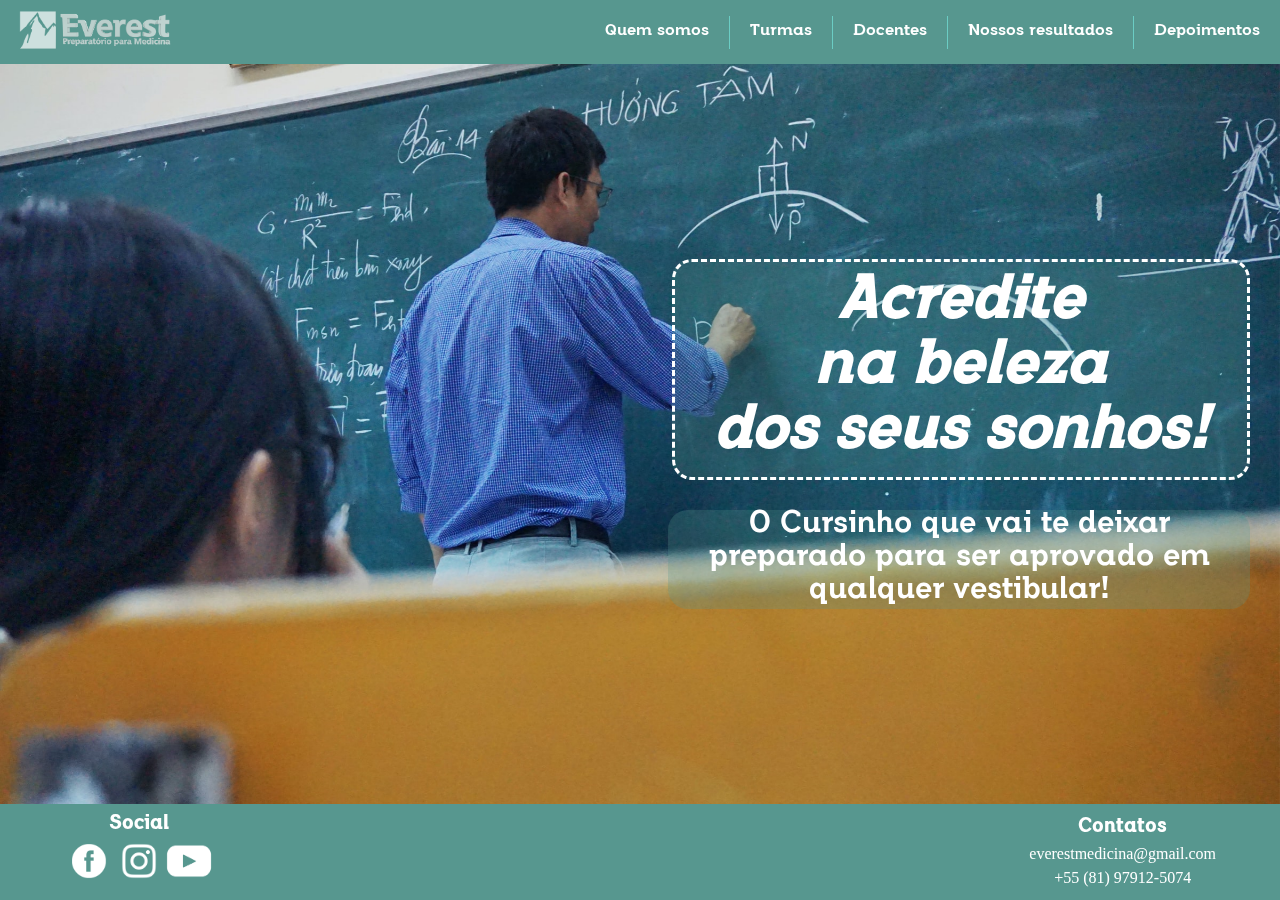
<file: index.html>
<!DOCTYPE html>
<html lang="pt-br">

<head>
    <meta charset="UTF-8">
    <title>Everest - Preparatório para Medicina</title>
    <meta name="viewport" content="width=device-width, initial-scale=1.0">
    <link rel="stylesheet" href="css/geral.css">
    <link rel="stylesheet" href="css/style.css">
    <script src="js/script.js"></script>
</head>

<body>
    <header>
        <div class="cabecalho">

            <div id="logo">
                <a href="index.html">
                    <img src="css/imagens/logo/everest-branco.png">
                </a>
            </div>

            <div id="menu">
                <a href="quem-somos.html">Quem somos</a>
                <a href="turmas.html">Turmas</a>
                <a href="docentes.html">Docentes</a>
                <a href="nossos-resultados.html">Nossos resultados</a>
                <a href="depoimentos.html">Depoimentos</a>
            </div>

            <div id="toggle">
                <nav id="nav-btn" onclick="slidetoggle()">
                    <div></div>
                    <div></div>
                    <div></div>
                </nav>
            </div>

        </div>
    </header>
    <section id="nav-slide">
        <a href="quem-somos.html">Quem somos</a>
        <a href="turmas.html">Turmas</a>
        <a href="docentes.html">Docentes</a>
        <a href="nossos-resultados.html">Nossos resultados</a>
        <a href="depoimentos.html">Depoimentos</a>
    </section>

    <div id="fundo">
        <img src="css/imagens/fundo/imagem6.jpg">
    </div>

    <div id="fundo-mobile">
        <img src="css/imagens/fundo/imagem6-mobile.png">
    </div>

    <div class="corpo">
        <div class="slogan">
            <h1>
                <i>
                    Acredite <br>
                    na beleza<br>
                    dos seus sonhos!
                </i>
            </h1>
        </div>
        <p class="desc">

            O Cursinho que vai te deixar preparado
            para ser aprovado em qualquer vestibular!
        </p>
    </div>


    <footer class="rodape">
        <div class="social">
            <h1 class="hd">Social</h1>
            <div class="social-filho">
                <a href="https://www.facebook.com/preparatorio.everest">
                    <img src="css/imagens/logo/facebook.png" width="50px" alt="Facebook">
                </a>
                <a href="https://www.instagram.com/preparatorioeverest/">
                    <img src="css/imagens/logo/insta.png" width="50px" alt="Instagram">
                </a>
                <a href="https://www.youtube.com/channel/UCs5-N8j-jYvd4I1bLzRe7fg/featured">
                    <img src="css/imagens/logo/youtube.png" width="50px" alt="Youtube">
                </a>
            </div>
        </div>


        <div class="contatos">
            <h1 class="hd">Contatos</h1>
            <a href="mailto:everestmedicina@gmail.com">everestmedicina@gmail.com</a>
            <a href="tel:+55 (81) 97912-5074">+55 (81) 97912-5074</a>
        </div>
    </footer>
</body>

</html>
</file>
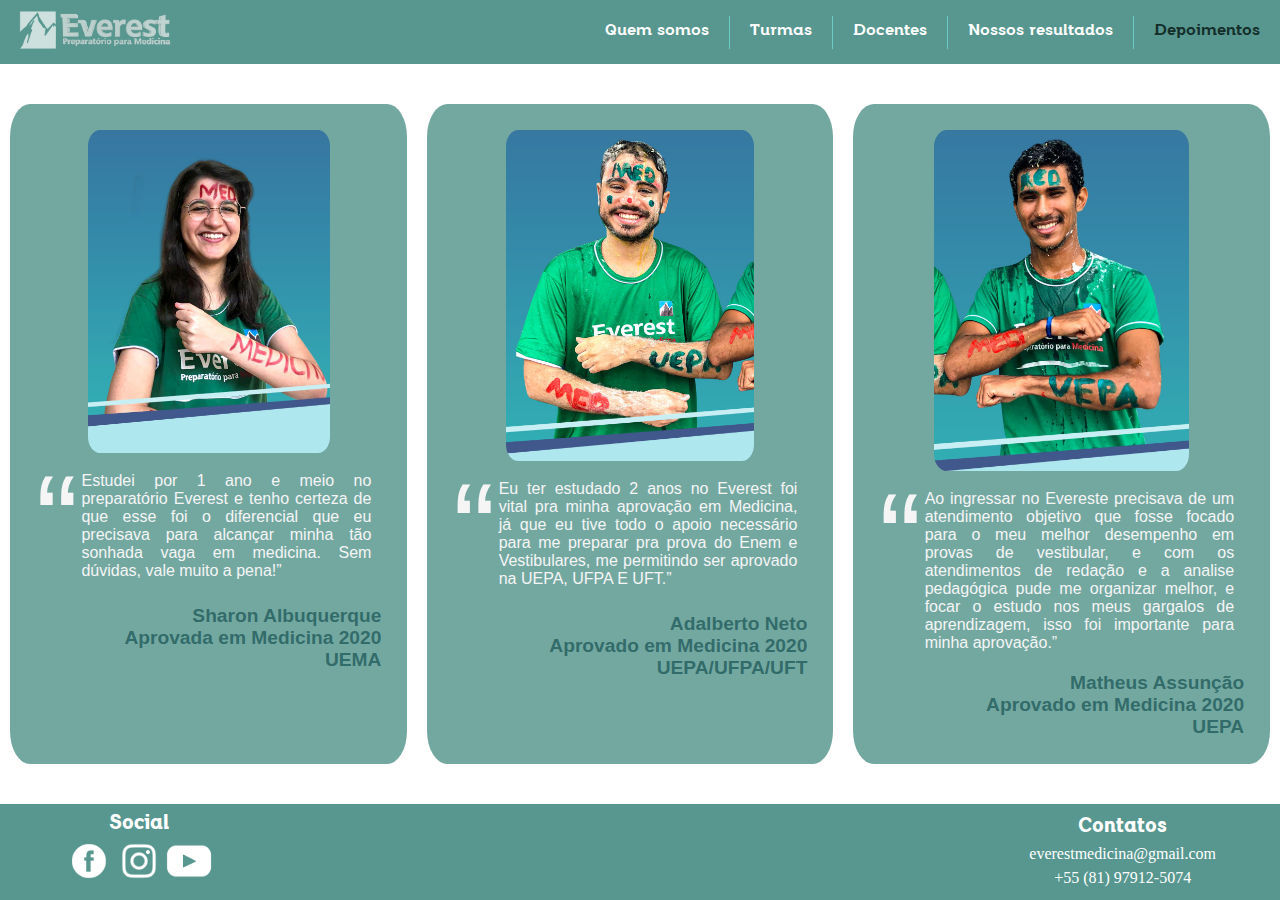
<file: depoimentos.html>
<!DOCTYPE html>
<html lang="pt-br">

<head>
    <meta charset="UTF-8">
    <title>Everest - Depoimentos</title>
    <meta name="viewport" content="width=device-width, initial-scale=1.0">
    <link rel="stylesheet" href="css/geral.css">
    <link rel="stylesheet" href="css/depoimentos.css">
    <script src="js/script.js"></script>
</head>

<body>
    <header>
        <div class="cabecalho">

            <div id="logo">
                <a href="index.html">
                    <img src="css/imagens/logo/everest-branco.png">
                </a>
            </div>

            <div id="menu">
                <a href="quem-somos.html">Quem somos</a>
                <a href="turmas.html">Turmas</a>
                <a href="docentes.html">Docentes</a>
                <a href="nossos-resultados.html">Nossos resultados</a>
                <a href="depoimentos.html">Depoimentos</a>
            </div>

            <div id="toggle">
                <nav id="nav-btn" onclick="slidetoggle()">
                    <div></div>
                    <div></div>
                    <div></div>
                </nav>
            </div>

        </div>
    </header>
    <section id="nav-slide">
        <a href="quem-somos.html">Quem somos</a>
        <a href="turmas.html">Turmas</a>
        <a href="docentes.html">Docentes</a>
        <a href="nossos-resultados.html">Nossos resultados</a>
        <a href="depoimentos.html">Depoimentos</a>
    </section>

    <div class="corpo">
        <div class="dep">
            <img src="css/imagens/depoimentos/sharon.jpeg" alt="Sharon Albuquerque" class="img-d">
            <img src="css/imagens/depoimentos/sharon-mobile.png" alt="Sharon Albuquerque" class="img-m">

            <div class="before">
                <p class="aspa"></p>
                <p class="fala">
                    Estudei por 1 ano e meio no preparatório Everest e tenho certeza de que esse foi o diferencial
                    que eu precisava para alcançar minha tão sonhada vaga em medicina. Sem dúvidas, vale muito a pena!”
                </p>
            </div>
            
            <p class="autor">
                Sharon Albuquerque <br> Aprovada em Medicina 2020 <br> UEMA
            </p>
        </div>

        <div class="dep">
            <img src="css/imagens/depoimentos/adalberto.jpeg" alt="Adalberto Neto" class="img-d">
            <img src="css/imagens/depoimentos/adalberto-mobile.png" alt="Adalberto Neto" class="img-m">

            <div class="before">
                <p class="aspa"></p>
                <p class="fala">
                    Eu ter estudado 2 anos no Everest foi vital pra minha aprovação em Medicina, já que eu tive todo o
                    apoio necessário para me preparar pra prova do Enem e Vestibulares, me permitindo ser aprovado
                    na UEPA, UFPA E UFT.”
                </p>
            </div>
            <p class="autor">
                Adalberto Neto <br> Aprovado em Medicina 2020 <br> UEPA/UFPA/UFT
            </p>
        </div>

        <div class="dep">
            <img src="css/imagens/depoimentos/matheus.jpeg" alt="Matheus Assunção" class="img-d">
            <img src="css/imagens/depoimentos/matheus-mobile.png" alt="Matheus Assunção" class="img-m">

            <div class="before">
                <p class="aspa"></p>
                <p class="fala">
                    Ao ingressar no Evereste precisava de um atendimento objetivo que fosse focado para o meu melhor
                    desempenho em provas de vestibular, e com os atendimentos de redação e a analise pedagógica pude
                    me organizar melhor, e focar o estudo nos meus gargalos de aprendizagem, isso foi importante para
                    minha aprovação.”
                </p>
            </div>
            <p class="autor">
                Matheus Assunção <br> Aprovado em Medicina 2020 <br> UEPA
            </p>
        </div>
    </div>

    <footer class="rodape">
        <div class="social">
            <h1 class="hd">Social</h1>
            <div class="social-filho">
                <a href="https://www.facebook.com/preparatorio.everest">
                    <img src="css/imagens/logo/facebook.png" width="50px" alt="Facebook">
                </a>
                <a href="https://www.instagram.com/preparatorioeverest/">
                    <img src="css/imagens/logo/insta.png" width="50px" alt="Instagram">
                </a>
                <a href="https://www.youtube.com/channel/UCs5-N8j-jYvd4I1bLzRe7fg/featured">
                    <img src="css/imagens/logo/youtube.png" width="50px" alt="Youtube">
                </a>
            </div>
        </div>

        <div class="contatos">
            <h1 class="hd">Contatos</h1>
            <a href="mailto:everestmedicina@gmail.com">everestmedicina@gmail.com</a>
            <a href="tel:+55 (81) 97912-5074">+55 (81) 97912-5074</a>
        </div>
    </footer>
</body>

</html>
</file>
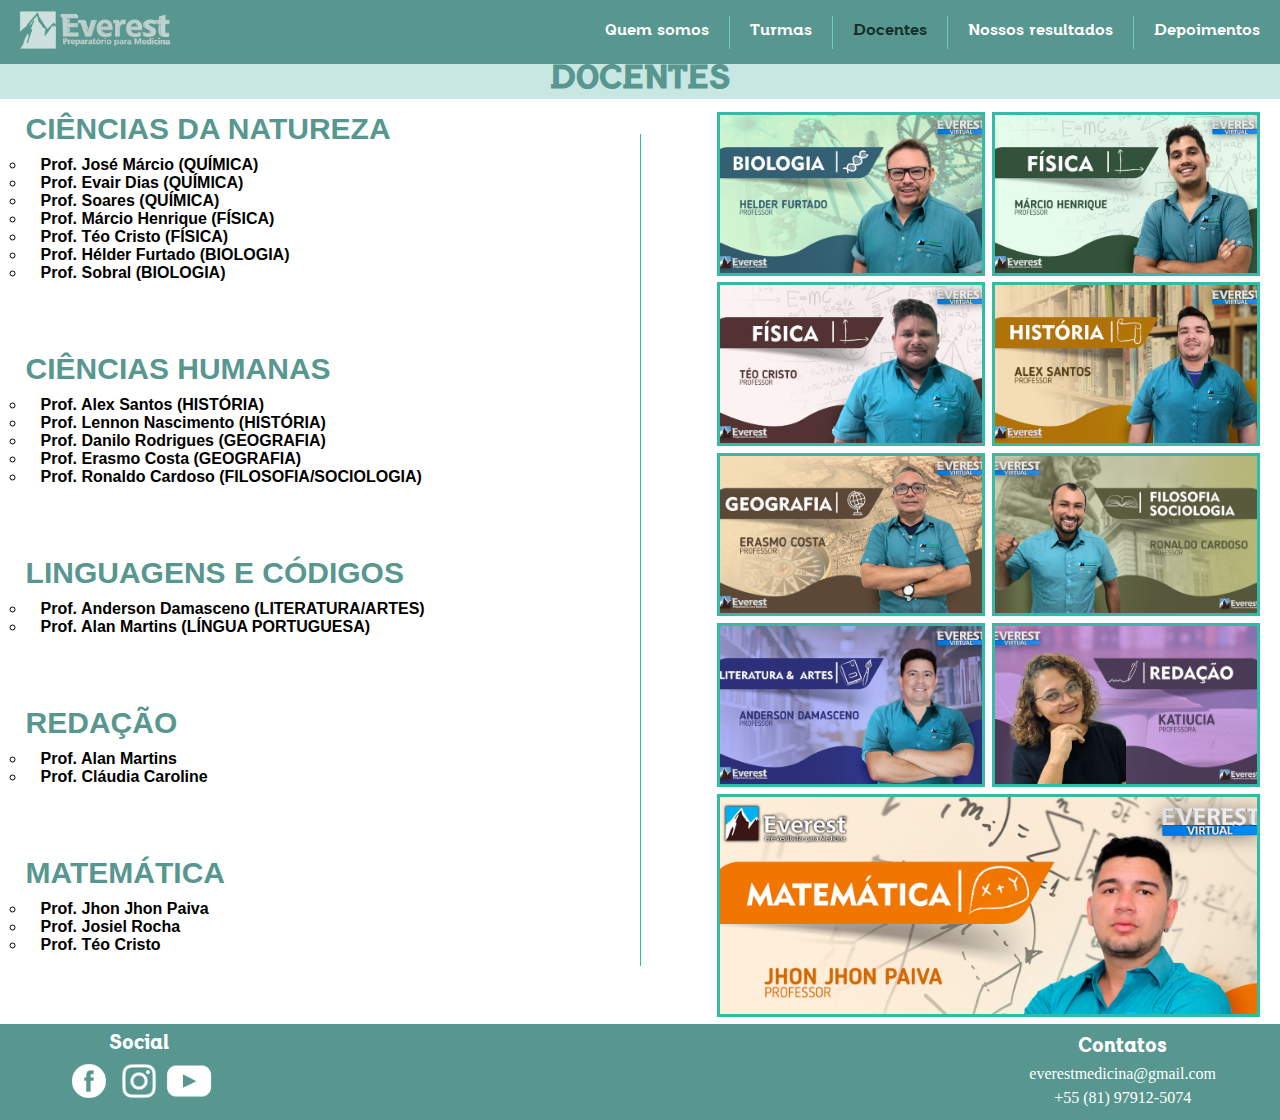
<file: docentes.html>
<!DOCTYPE html>
<html lang="pt-br">

<head>
    <meta charset="UTF-8">
    <title>Everest - Docentes</title>
    <meta name="viewport" content="width=device-width, initial-scale=1.0">
    <link rel="stylesheet" href="css/geral.css">
    <link rel="stylesheet" href="css/docentes.css">
    <script src="js/script.js"></script>
</head>

<body>
    <header>
        <div class="cabecalho">

            <div id="logo">
                <a href="index.html">
                    <img src="css/imagens/logo/everest-branco.png">
                </a>
            </div>

            <div id="menu">
                <a href="quem-somos.html">Quem somos</a>
                <a href="turmas.html">Turmas</a>
                <a href="docentes.html">Docentes</a>
                <a href="nossos-resultados.html">Nossos resultados</a>
                <a href="depoimentos.html">Depoimentos</a>
            </div>

            <div id="toggle">
                <nav id="nav-btn" onclick="slidetoggle()">
                    <div></div>
                    <div></div>
                    <div></div>
                </nav>
            </div>

        </div>
    </header>
    <section id="nav-slide">
        <a href="quem-somos.html">Quem somos</a>
        <a href="turmas.html">Turmas</a>
        <a href="docentes.html">Docentes</a>
        <a href="nossos-resultados.html">Nossos resultados</a>
        <a href="depoimentos.html">Depoimentos</a>
    </section>



    <div class="corpo">
        <h1 class="titulo">DOCENTES</h1>

        <div class="disc">

            <div id="cn" class="disc-filho">
                <h2><b>CIÊNCIAS DA NATUREZA</b></h2>
                <ul>
                    <li> Prof. José Márcio (QUÍMICA)<br></li>
                    <li> Prof. Evair Dias (QUÍMICA)<br></li>
                    <li> Prof. Soares (QUÍMICA)<br></li>
                    <li> Prof. Márcio Henrique (FÍSICA)<br></li>
                    <li> Prof. Téo Cristo (FÍSICA)<br></li>
                    <li> Prof. Hélder Furtado (BIOLOGIA)<br></li>
                    <li> Prof. Sobral (BIOLOGIA)<br></li>
                </ul>
            </div>

            <div id="ch" class="disc-filho">
                <h2><b>CIÊNCIAS HUMANAS</b></h2>
                <ul>
                    <li>Prof. Alex Santos (HISTÓRIA)<br></li>
                    <li>Prof. Lennon Nascimento (HISTÓRIA)<br></li>
                    <li>Prof. Danilo Rodrigues (GEOGRAFIA)<br></li>
                    <li>Prof. Erasmo Costa (GEOGRAFIA)<br></li>
                    <li>Prof. Ronaldo Cardoso (FILOSOFIA/SOCIOLOGIA)<br></li>
                </ul>
            </div>

            <div id="lc" class="disc-filho">
                <h2><b>LINGUAGENS E CÓDIGOS</b></h2>
                <ul>
                    <li>Prof. Anderson Damasceno (LITERATURA/ARTES)<br></li>
                    <li>Prof. Alan Martins (LÍNGUA PORTUGUESA)<br></li>
                </ul>
            </div>

            <div id="rc" class="disc-filho">
                <h2><b>REDAÇÃO</b></h2>
                <ul>
                    <li>Prof. Alan Martins<br></li>
                    <li>Prof. Cláudia Caroline<br></li>
                </ul>
            </div>

            <div id="ma" class="disc-filho">
                <h2><b>MATEMÁTICA</b></h2>
                <ul>
                    <li>Prof. Jhon Jhon Paiva<br></li>
                    <li>Prof. Josiel Rocha<br></li>
                    <li>Prof. Téo Cristo<br></li>
                </ul>
            </div>

        </div>

        <div class="linha"></div>

        <div class="prof">

            <div class="img-prof" id="i1"> <img src="css/imagens/professores/Helder-Biologia.jpg"></div>
            <div class="img-prof" id="i2"> <img src="css/imagens/professores/Marcio-Fisica.jpg"></div>
            <div class="img-prof" id="i3"> <img src="css/imagens/professores/Teo-Fisica.jpg"></div>
            <div class="img-prof" id="i4"> <img src="css/imagens/professores/Alex-História.jpg"></div>
            <div class="img-prof" id="i5"> <img src="css/imagens/professores/Erasmo-Geografia.jpeg"></div>
            <div class="img-prof" id="i6"> <img src="css/imagens/professores/Ronaldo-Filosofia.jpeg"></div>
            <div class="img-prof" id="i7"> <img src="css/imagens/professores/Anderson-Literatura.jpg"></div>
            <div class="img-prof" id="i8"> <img src="css/imagens/professores/Katiusia-Redação.jpeg"></div>
            <div class="img-prof" id="i9"> <img src="css/imagens/professores/Jonathan-Matematica-cutted.png"></div>

        </div>
    </div>

    <div class="corpo-mobile">
        <h1 class="titulo">DOCENTES</h1>

        <div id="cn-m" class="disc-filho">
            <h2><b>CIÊNCIAS DA NATUREZA</b></h2>
            <ul>
                <li> Prof. José Márcio (QUÍMICA)<br></li>
                <li> Prof. Evair Dias (QUÍMICA)<br></li>
                <li> Prof. Soares (QUÍMICA)<br></li>
                <li> Prof. Márcio Henrique (FÍSICA)<br></li>
                <li> Prof. Téo Cristo (FÍSICA)<br></li>
                <li> Prof. Hélder Furtado (BIOLOGIA)<br></li>
                <li> Prof. Sobral (BIOLOGIA)<br></li>
            </ul>
        </div>

        <div id="ch-m" class="disc-filho">
            <h2><b>CIÊNCIAS HUMANAS</b></h2>
            <ul>
                <li>Prof. Alex Santos (HISTÓRIA)<br></li>
                <li>Prof. Lennon Nascimento (HISTÓRIA)<br></li>
                <li>Prof. Danilo Rodrigues (GEOGRAFIA)<br></li>
                <li>Prof. Erasmo Costa (GEOGRAFIA)<br></li>
                <li>Prof. Ronaldo Cardoso (FILOSOFIA/SOCIOLOGIA)<br></li>
            </ul>
        </div>

        <div id="lc-m" class="disc-filho">
            <h2><b>LINGUAGENS E CÓDIGOS</b></h2>
            <ul>
                <li>Prof. Anderson Damasceno (LITERATURA/ARTES)<br></li>
                <li>Prof. Alan Martins (LÍNGUA PORTUGUESA)<br></li>
            </ul>
        </div>

        <div id="rc-m" class="disc-filho">
            <h2><b>REDAÇÃO</b></h2>
            <ul>
                <li>Prof. Alan Martins<br></li>
                <li>Prof. Cláudia Caroline<br></li>
            </ul>
        </div>

        <div id="ma-m" class="disc-filho">
            <h2><b>MATEMÁTICA</b></h2>
            <ul>
                <li>Prof. Jhon Jhon Paiva<br></li>
                <li>Prof. Josiel Rocha<br></li>
                <li>Prof. Téo Cristo<br></li>
            </ul>
        </div>


        <div class="img-prof" id="j1"> <img src="css/imagens/professores/Teo-Fisica-mobile.png"></div>
        <div class="img-prof" id="j2"> <img src="css/imagens/professores/Erasmo-Geografia-mobile.png"></div>
        <div class="img-prof" id="j3"> <img src="css/imagens/professores/Anderson-Literatura-mobile.png"></div>
        <div class="img-prof" id="j4"> <img src="css/imagens/professores/Katiusia-Redação-mobile.png"></div>
        <div class="img-prof" id="j5"> <img src="css/imagens/professores/Jonathan-Matematica-cutted.png"></div>
    </div>

    <footer class="rodape">
        <div class="social">
            <h1 class="hd">Social</h1>
            <div class="social-filho">
                <a href="https://www.facebook.com/preparatorio.everest">
                    <img src="css/imagens/logo/facebook.png" width="50px" alt="Facebook">
                </a>
                <a href="https://www.instagram.com/preparatorioeverest/">
                    <img src="css/imagens/logo/insta.png" width="50px" alt="Instagram">
                </a>
                <a href="https://www.youtube.com/channel/UCs5-N8j-jYvd4I1bLzRe7fg/featured">
                    <img src="css/imagens/logo/youtube.png" width="50px" alt="Youtube">
                </a>
            </div>
        </div>


        <div class="contatos">
            <h1 class="hd">Contatos</h1>
            <a href="mailto:everestmedicina@gmail.com">everestmedicina@gmail.com</a>
            <a href="tel:+55 (81) 97912-5074">+55 (81) 97912-5074</a>
        </div>
    </footer>
</body>

</html>
</file>
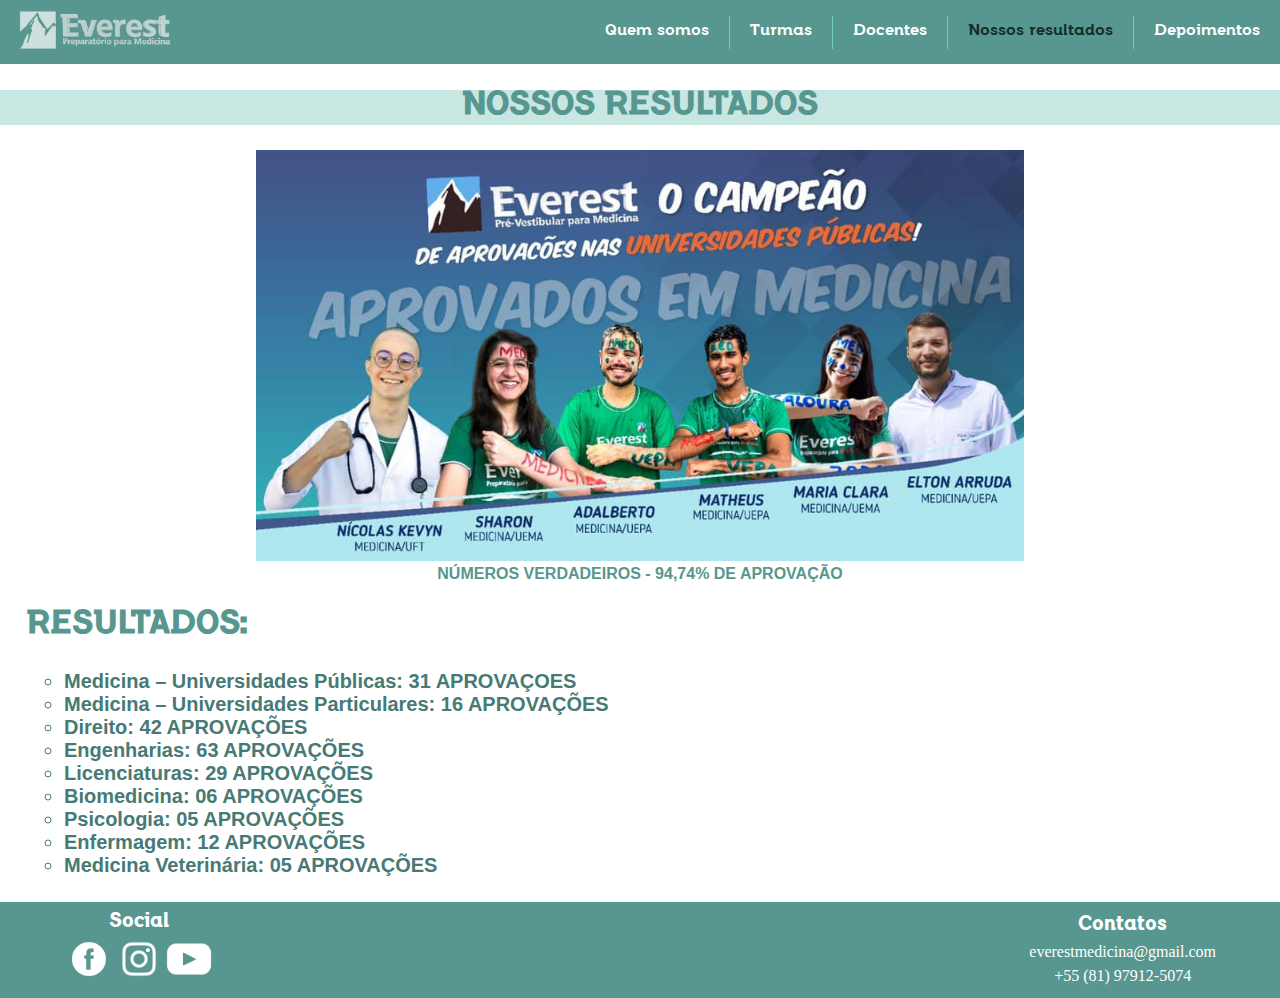
<file: nossos-resultados.html>
<!DOCTYPE html>
<html lang="pt-br">
<head>
    <meta charset="UTF-8">
    <title>Everest - Nossos Resultados</title>
    <meta name="viewport" content="width=device-width, initial-scale=1.0">
    <link rel="stylesheet" href="css/geral.css">
    <link rel="stylesheet" href="css/nossos-resultados.css">
    <script src="js/script.js"></script>
</head>
<body>
    <div class="cabecalho">

        <div id="logo">
            <a href="index.html">
                <img src="css/imagens/logo/everest-branco.png">
            </a>
        </div>

        <div id="menu">
            <a href="quem-somos.html">Quem somos</a>
            <a href="turmas.html">Turmas</a>
            <a href="docentes.html">Docentes</a>
            <a href="nossos-resultados.html">Nossos resultados</a>
            <a href="depoimentos.html">Depoimentos</a>
        </div>

        <div id="toggle">
            <nav id="nav-btn" onclick="slidetoggle()">
                <div></div>
                <div></div>
                <div></div>
            </nav>
        </div>
    </div>
</header>
<section id="nav-slide">
    <a href="quem-somos.html">Quem somos</a>
    <a href="turmas.html">Turmas</a>
    <a href="docentes.html">Docentes</a>
    <a href="nossos-resultados.html">Nossos resultados</a>
    <a href="depoimentos.html">Depoimentos</a>
</section>

    <div class="corpo">
        <div id="resultados">
            <h1>NOSSOS RESULTADOS</h1>
        </div>
        
        <div id="imagem">
            <figure>
                <img id="img-med" src="css/imagens/fundo/ImagemMedicina.jpg" alt="Aprovação nas Universidades Públicas">
                <figcaption>NÚMEROS VERDADEIROS - 94,74% DE APROVAÇÃO</figcaption>
            </figure>
        </div>

        <h1 id="result-txt">RESULTADOS:</h1>
        <ul id="result-li">
            <li>Medicina – Universidades Públicas: 31 APROVAÇOES</li>
            <li>Medicina – Universidades Particulares: 16 APROVAÇÕES</li>
            <li>Direito: 42 APROVAÇÕES</li>
            <li>Engenharias: 63 APROVAÇÕES</li>
            <li>Licenciaturas: 29 APROVAÇÕES</li>
            <li>Biomedicina: 06 APROVAÇÕES</li>
            <li>Psicologia: 05 APROVAÇÕES</li>
            <li>Enfermagem: 12 APROVAÇÕES</li>
            <li>Medicina Veterinária: 05 APROVAÇÕES</li>
        </ul>
    </div>

    <footer class="rodape">
        <div class="social">
            <h1 class="hd">Social</h1>
            <div class="social-filho">
                <a href="https://www.facebook.com/preparatorio.everest">
                    <img src="css/imagens/logo/facebook.png" width="50px" alt="Facebook">
                </a>
                <a href="https://www.instagram.com/preparatorioeverest/">
                    <img src="css/imagens/logo/insta.png" width="50px" alt="Instagram">
                </a>
                <a href="https://www.youtube.com/channel/UCs5-N8j-jYvd4I1bLzRe7fg/featured">
                    <img src="css/imagens/logo/youtube.png" width="50px" alt="Youtube">
                </a>
            </div>
        </div>


        <div class="contatos">
            <h1 class="hd">Contatos</h1>
            <a href="mailto:everestmedicina@gmail.com">everestmedicina@gmail.com</a>
            <a href="tel:+55 (81) 97912-5074">+55 (81) 97912-5074</a>
        </div>
    </footer>
</body>
</html>
</file>
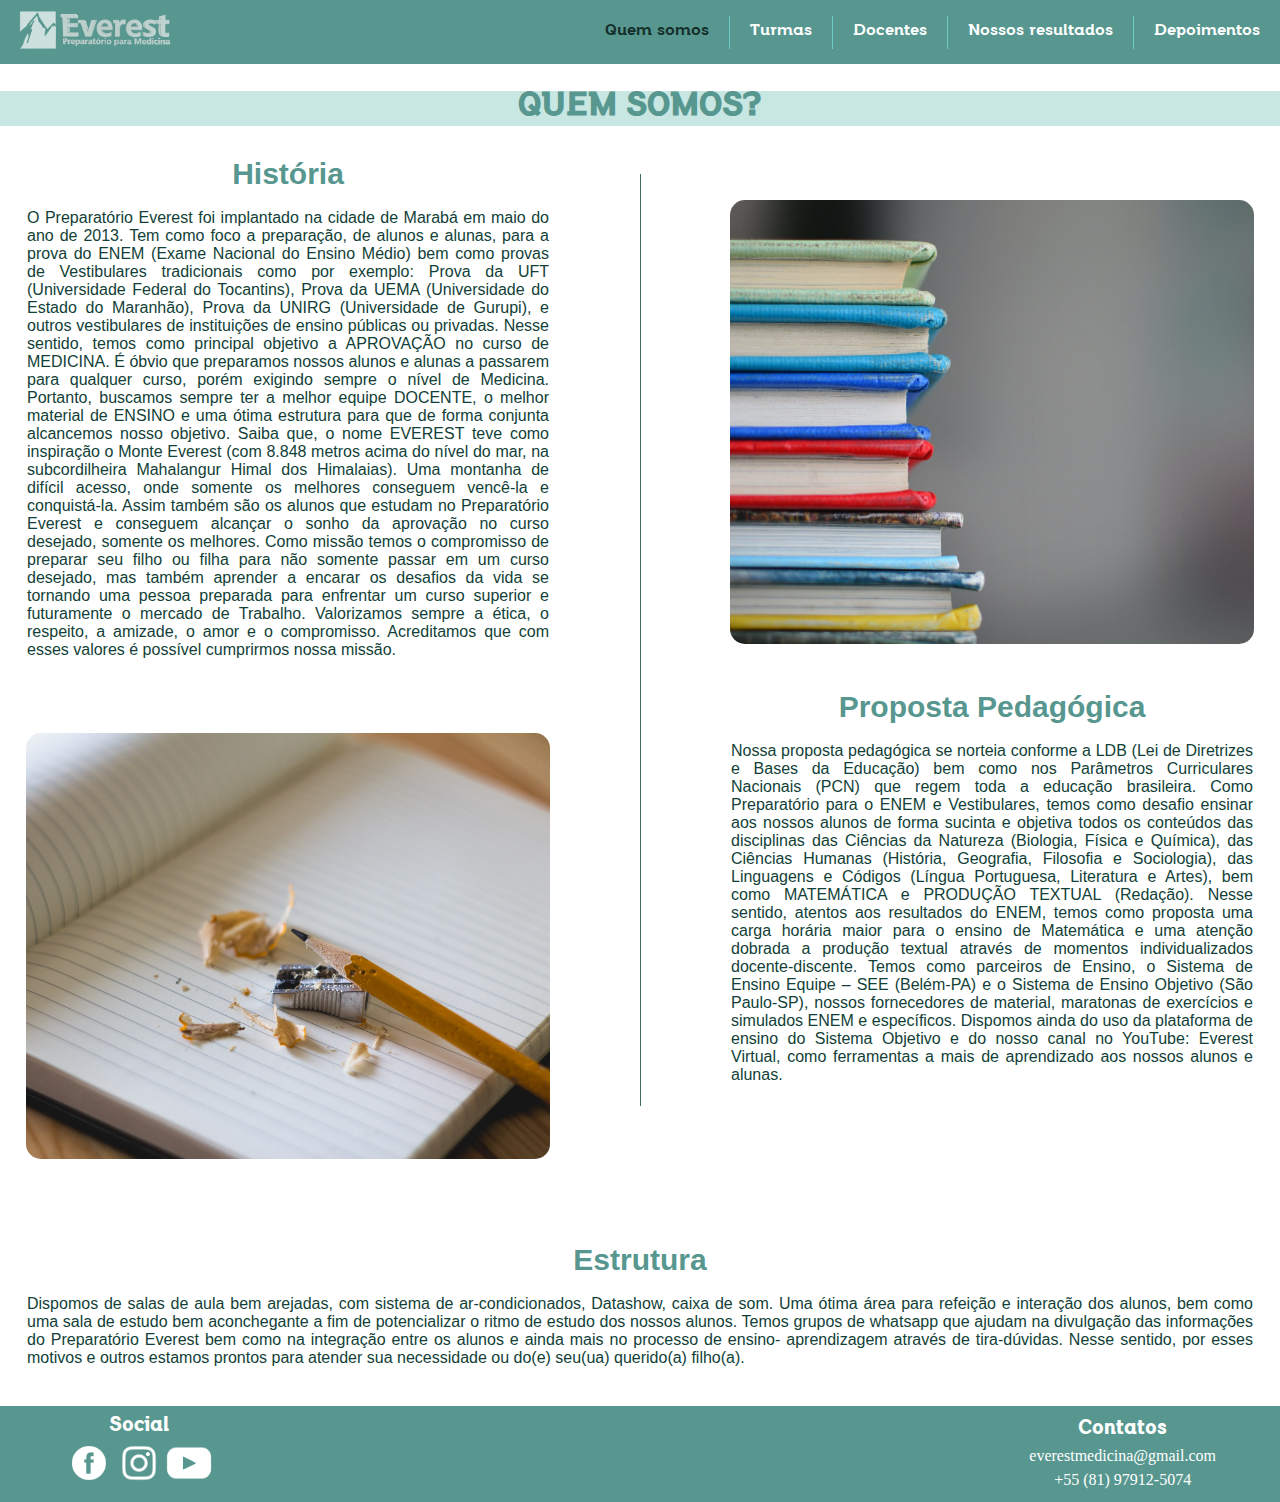
<file: quem-somos.html>
<!DOCTYPE html>
<html lang="pt-br">

<head>
    <meta charset="UTF-8">
    <title>Everest - Quem Somos?</title>
    <meta name="viewport" content="width=device-width, initial-scale=1.0">
    <link rel="stylesheet" href="css/geral.css">
    <link rel="stylesheet" href="css/quem-somos.css">
    <script src="js/script.js"></script>
</head>

<body>
    <header>
        <div class="cabecalho">

            <div id="logo">
                <a href="index.html">
                    <img src="css/imagens/logo/everest-branco.png">
                </a>
            </div>

            <div id="menu">
                <a href="quem-somos.html">Quem somos</a>
                <a href="turmas.html">Turmas</a>
                <a href="docentes.html">Docentes</a>
                <a href="nossos-resultados.html">Nossos resultados</a>
                <a href="depoimentos.html">Depoimentos</a>
            </div>

            <div id="toggle">
                <nav id="nav-btn" onclick="slidetoggle()">
                    <div></div>
                    <div></div>
                    <div></div>
                </nav>
            </div>

        </div>
    </header>
    <section id="nav-slide">
        <a href="quem-somos.html">Quem somos</a>
        <a href="turmas.html">Turmas</a>
        <a href="docentes.html">Docentes</a>
        <a href="nossos-resultados.html">Nossos resultados</a>
        <a href="depoimentos.html">Depoimentos</a>
    </section>

    <div class="corpo">
        <h1 class="prof"><b>QUEM SOMOS?</b></h1>
        <div class="corp2" id="txt1">
            <h2 class="sub"><b>História</b></h2>
            <p class="textos">
                O Preparatório Everest foi implantado na cidade de Marabá em maio do ano de 2013. Tem como foco a
                preparação, de alunos e alunas, para a prova do ENEM (Exame Nacional do Ensino Médio) bem como provas de
                Vestibulares tradicionais como por exemplo: Prova
                da UFT (Universidade Federal do Tocantins), Prova da UEMA (Universidade do Estado do Maranhão), Prova da
                UNIRG (Universidade de Gurupi), e outros vestibulares de instituições de ensino públicas ou privadas.
                Nesse sentido, temos como principal
                objetivo a APROVAÇÃO no curso de MEDICINA. É óbvio que preparamos nossos alunos e alunas a passarem para
                qualquer curso, porém exigindo sempre o nível de Medicina. Portanto, buscamos sempre ter a melhor equipe
                DOCENTE, o melhor material de
                ENSINO e uma ótima estrutura para que de forma conjunta alcancemos nosso objetivo. Saiba que, o nome
                EVEREST teve como inspiração o Monte Everest (com 8.848 metros acima do nível do mar, na subcordilheira
                Mahalangur Himal dos Himalaias). Uma
                montanha de difícil acesso, onde somente os melhores conseguem vencê-la e conquistá-la. Assim também são
                os alunos que estudam no Preparatório Everest e conseguem alcançar o sonho da aprovação no curso
                desejado, somente os melhores. Como missão
                temos o compromisso de preparar seu filho ou filha para não somente passar em um curso desejado, mas
                também aprender a encarar os desafios da vida se tornando uma pessoa preparada para enfrentar um curso
                superior e futuramente o mercado de
                Trabalho. Valorizamos sempre a ética, o respeito, a amizade, o amor e o compromisso. Acreditamos que com
                esses valores é possível cumprirmos nossa missão.
            </p>
        </div>

        <div id="linha">

        </div>

        <div class="img-f" id="quem-somos1">
            <img class="imagens" src="css/imagens/fundo/imagem4.jpg">
        </div>

        <div class="img-f" id="quem-somos2">
            <img class="imagens" src="css/imagens/fundo/imagem1.jpg">
        </div>

        <div class="img-f" id="everest">
            <img class="imagens" src="css/imagens/fundo/imagem2.jpg">
        </div>

        <div class="corp2" id="txt2">
            <h2 class="sub"><b>Proposta Pedagógica</b></h2>
            <p class="textos">
                Nossa proposta pedagógica se norteia conforme a LDB (Lei de Diretrizes e Bases da Educação) bem como nos
                Parâmetros Curriculares Nacionais (PCN) que regem toda a educação brasileira. Como Preparatório para o
                ENEM e Vestibulares, temos como desafio ensinar
                aos nossos alunos de forma sucinta e objetiva todos os conteúdos das disciplinas das Ciências da
                Natureza (Biologia, Física e Química), das Ciências Humanas (História, Geografia, Filosofia e
                Sociologia), das Linguagens e Códigos (Língua Portuguesa,
                Literatura e Artes), bem como MATEMÁTICA e PRODUÇÃO TEXTUAL (Redação). Nesse sentido, atentos aos
                resultados do ENEM, temos como proposta uma carga horária maior para o ensino de Matemática e uma
                atenção dobrada a produção textual através
                de momentos individualizados docente-discente. Temos como parceiros de Ensino, o Sistema de Ensino
                Equipe – SEE (Belém-PA) e o Sistema de Ensino Objetivo (São Paulo-SP), nossos fornecedores de material,
                maratonas de exercícios e simulados
                ENEM e específicos. Dispomos ainda do uso da plataforma de ensino do Sistema Objetivo e do nosso canal
                no YouTube: Everest Virtual, como ferramentas a mais de aprendizado aos nossos alunos e alunas.
            </p>    
        </div>
        
        <div class="corp2" id="txt3">
            <h2 class="sub"><b>Estrutura</b></h2>
            <p class="textos">
                Dispomos de salas de aula bem arejadas, com sistema de ar-condicionados, Datashow, caixa de som. Uma
                ótima área para refeição e interação dos alunos, bem como uma sala de estudo bem aconchegante a fim de
                potencializar o ritmo de estudo dos nossos alunos.
                Temos grupos de whatsapp que ajudam na divulgação das informações do Preparatório Everest bem como na
                integração entre os alunos e ainda mais no processo de ensino- aprendizagem através de tira-dúvidas.
                Nesse sentido, por esses motivos e outros
                estamos prontos para atender sua necessidade ou do(e) seu(ua) querido(a) filho(a).
            </p>
        </div>



    </div>

    <footer class="rodape">
        <div class="social">
            <h1 class="hd">Social</h1>
            <div class="social-filho">
                <a href="https://www.facebook.com/preparatorio.everest">
                    <img src="css/imagens/logo/facebook.png" width="50px" alt="Facebook">
                </a>
                <a href="https://www.instagram.com/preparatorioeverest/">
                    <img src="css/imagens/logo/insta.png" width="50px" alt="Instagram">
                </a>
                <a href="https://www.youtube.com/channel/UCs5-N8j-jYvd4I1bLzRe7fg/featured">
                    <img src="css/imagens/logo/youtube.png" width="50px" alt="Youtube">
                </a>
            </div>
        </div>


        <div class="contatos">
            <h1 class="hd">Contatos</h1>
            <a href="mailto:everestmedicina@gmail.com">everestmedicina@gmail.com</a>
            <a href="tel:+55 (81) 97912-5074">+55 (81) 97912-5074</a>
        </div>
    </footer>
</body>

</html>
</file>
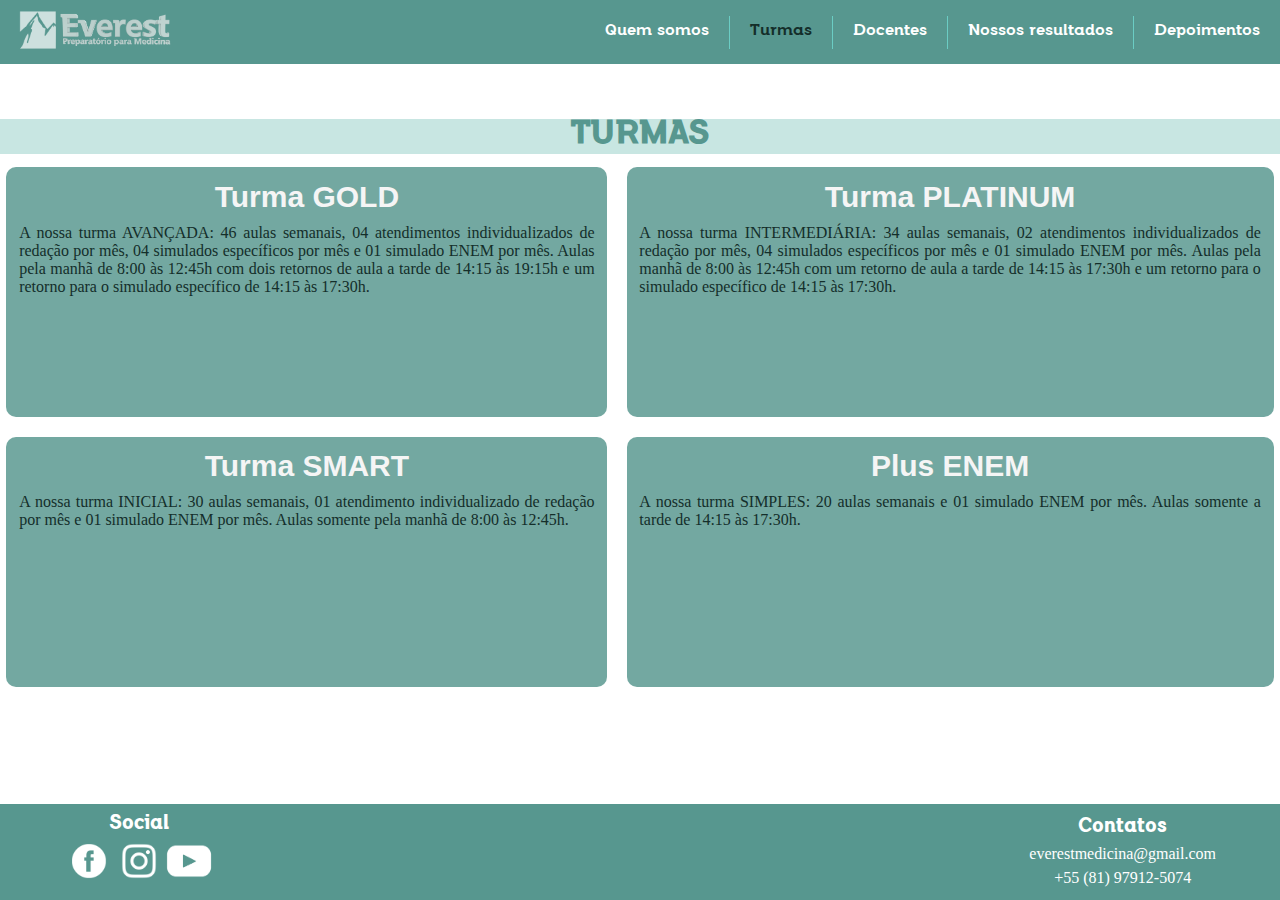
<file: turmas.html>
<!DOCTYPE html>
<html lang="pt-br">

<head>
    <meta charset="UTF-8">
    <title>Everest - Turmas</title>
    <meta name="viewport" content="width=device-width, initial-scale=1.0">
    <link rel="stylesheet" href="css/geral.css">
    <link rel="stylesheet" href="css/turmas.css">
    <script src="js/script.js"></script>
</head>

<body>
    <header>
        <div class="cabecalho" id="cb">

            <div id="logo">
                <a href="index.html">
                    <img src="css/imagens/logo/everest-branco.png">
                </a>
            </div>

            <div id="menu">
                <a href="quem-somos.html">Quem somos</a>
                <a href="turmas.html">Turmas</a>
                <a href="docentes.html">Docentes</a>
                <a href="nossos-resultados.html">Nossos resultados</a>
                <a href="depoimentos.html">Depoimentos</a>
            </div>

            <div id="toggle">
                <nav id="nav-btn" onclick="slidetoggle()">
                    <div></div>
                    <div></div>
                    <div></div>
                </nav>
            </div>

        </div>
    </header>
    <section id="nav-slide">
        <a href="quem-somos.html">Quem somos</a>
        <a href="turmas.html">Turmas</a>
        <a href="docentes.html">Docentes</a>
        <a href="nossos-resultados.html">Nossos resultados</a>
        <a href="depoimentos.html">Depoimentos</a>
    </section>

    <div class="corpo">
        <div class="titulo" id="turmas-t">
            <h1 class="prof"><b>TURMAS</b></h1>
        </div>

        <div class="corp2T" id="gold">
            <h2 class="sub"><b>Turma GOLD</b></h2>
            <p class="textos">
                A nossa turma AVANÇADA: 46 aulas semanais, 04 atendimentos individualizados
                de redação por mês, 04 simulados específicos por mês e 01 simulado ENEM por mês. Aulas pela
                manhã de 8:00 às 12:45h com dois retornos de aula a tarde de 14:15 às 19:15h e um retorno
                para o simulado específico de 14:15 às 17:30h.
            </p>
        </div>

        <div class="corp2T" id="platinum">
            <h2 class="sub"><b>Turma PLATINUM</b></h2>
            <p class="textos">
                A nossa turma INTERMEDIÁRIA: 34 aulas semanais, 02 atendimentos
                individualizados de redação por mês, 04 simulados específicos por mês e 01 simulado ENEM por
                mês. Aulas pela manhã de 8:00 às 12:45h com um retorno de aula a tarde de 14:15 às 17:30h
                e um retorno para o simulado específico de 14:15 às 17:30h.
            </p>
        </div>

        <div class="corp2T" id="smart">
            <h2 class="sub"><b>Turma SMART</b></h2>
            <p class="textos">
                A nossa turma INICIAL: 30 aulas semanais, 01 atendimento individualizado de
                redação por mês e 01 simulado ENEM por mês. Aulas somente pela manhã de 8:00 às 12:45h.
            </p>
        </div>

        <div class="corp2T" id="enem">
            <h2 class="sub"><b>Plus ENEM</b></h2>
            <p class="textos">
                A nossa turma SIMPLES: 20 aulas semanais e 01 simulado ENEM por mês.
                Aulas somente a tarde de 14:15 às 17:30h.
            </p>
        </div>

    </div>


    <footer class="rodape">
        <div class="social">
            <h1 class="hd">Social</h1>
            <div class="social-filho">
                <a href="https://www.facebook.com/preparatorio.everest">
                    <img src="css/imagens/logo/facebook.png" width="50px" alt="Facebook">
                </a>
                <a href="https://www.instagram.com/preparatorioeverest/">
                    <img src="css/imagens/logo/insta.png" width="50px" alt="Instagram">
                </a>
                <a href="https://www.youtube.com/channel/UCs5-N8j-jYvd4I1bLzRe7fg/featured">
                    <img src="css/imagens/logo/youtube.png" width="50px" alt="Youtube">
                </a>
            </div>
        </div>


        <div class="contatos">
            <h1 class="hd">Contatos</h1>
            <a href="mailto:everestmedicina@gmail.com">everestmedicina@gmail.com</a>
            <a href="tel:+55 (81) 97912-5074">+55 (81) 97912-5074</a>
        </div>
    </footer>
</body>

</html>
</file>
<file: css/geral.css>
@font-face {
    font-family: "Flamante-medium";
    src: url('fontes/Flamante-SemiSlab-Medium-FFP2.ttf')
}
                                                                    
@font-face {
    font-family: "Flamante-bold";
    src: url('fontes/Flamante-SemiSlab-Bold-FFP.ttf');
}

* {
    padding: 0;
    margin: 0;
}

#logo {
    grid-area: logo;
}

#menu {
    grid-area: menu;
}

#toggle {
    grid-area: toggle;
}

.social {
    grid-area: social;
}

.contatos {
    grid-area: contatos;
}

#nav-btn {
    padding: 5px 10px;
    cursor: pointer;
    transition: all 0.4s linear;
}

#nav-btn>div {
    width: 30px;
    height: 5px;
    background-color: white;
    margin: 5px 0px;
    transition: all 0.4s linear;
}

#nav-btn:hover div {
    background-color: #142e2a;
}

#nav-slide {
    position: fixed;
    right: -100vw;
    top: 60px;
    width: 100vw;
    height: 0px;
    background-color: #57978f;
    transition: right 0.4s linear;
}

#toggle {
    display: flex;
    justify-items: center;
    align-items: center;
    padding-right: 10px;
}

.cabecalho {
    background-color: #57978f;
    display: grid;
    grid-template-columns: auto auto;
    justify-content: space-between;
}

.rodape {
    background-color: #57978f;
    bottom: 0;
}

.hd {
    font-size: 20px;
    color: white;
    font-family: 'Flamante-bold';
    background-color: #57978f;
}

.contatos a {
    text-decoration: none;
    justify-self: center;
    color: white;
    transition: all 0.4s linear;
}

.contatos {
    display: grid;
    grid-template-rows: auto auto auto;
    align-content: space-around;
    justify-content: center;
    padding: 10px 0;
}

.social {
    display: grid;
    grid-template-rows: auto auto;
    align-content: space-around;
    justify-content: center;
    padding: 10px 0;
}

.social-filho {
    display: flex;
    align-content: flex-start;
}

.social-filho a:hover {
    opacity: 0.3;
}

#menu {
    display: flex;
    align-items: center;
    justify-items: center;
}

#menu a:hover, .contatos a:hover {
    color: #142e2a;
}

#menu a {
    font-family: 'Flamante-medium';
    font-size: 16px;
    text-decoration: none;
    color: white;
    padding: 8px 20px;
    border-left: solid #6fd8ced5 1px;
    transition: all 0.4s linear;
}

#nav-slide {
    padding-top: 20vh;
    display: grid;
    justify-items: center;
    grid-template-rows: 10vh 10vh 10vh 10vh;
}

#nav-slide a {
    font-family: 'Flamante-medium';
    font-size: 20px;
    text-decoration: none;
    color: white;
    padding: 8px;
    transition: all 0.4s linear;
}

#nav-slide a:hover {
    color: #142e2a;
}

#menu a:nth-child(1) {
    border: none;
}

#logo img {
    height: 60px;
}

#logo:hover {
    opacity: 0.7;
}

h1 {
    color: #57978f;
    background-color: #c8e6e2;
    text-align: center;
    font-weight: 700;
    font-family: 'Flamante-medium';
    display: block;
}
h2 {
    color: #57978f;
    font-family: Arial, Helvetica, sans-serif;
    font-weight: bold;
    display: block;
    font-size: 30px;
    padding-top: 0px;
    display: block;
}


@media only screen and (min-width: 901px) {
    .cabecalho {
        grid-template-areas: 'logo menu';
    }
    #toggle {
        display: none;
    }
    #nav-slide {
        display: none;
    }
}


@media only screen and (max-width: 900px) {
    .cabecalho {
        grid-template-areas: 'logo toggle';
    }
    #menu {
        display: none;
    }
    header {
        position: sticky;
        top: 0;
    }
}

@media only screen and (max-width: 480px) {
    .rodape {
        display: grid;
        grid-template-rows: auto auto;
        grid-template-areas: 'social' 'contatos';
    }
}

@media only screen and (min-width: 481px) {
    .rodape {
        display: grid;
        grid-template-columns: auto auto;
        justify-content: space-between;
        grid-template-areas: 'social contatos';
    }

    .contatos {
        padding-right: 5vw;
    }

    .social {
        padding-left: 5vw;
    }
}
</file>
<file: css/style.css>
.cabecalho {
    grid-area: cabecalho;
}

.corpo {
    grid-area: corpo;
}

.rodape {
    grid-area: rodape;
}

#fundo {
    width: 100vw;
    position: fixed;
    z-index: -1;
}

#fundo-mobile {
    width: 100vw;
    position: fixed;
    z-index: -1;
}

#fundo-mobile img {
    height: 100%;
}

#fundo img {
    width: 100%;
}

.slogan, .desc{
    font-family: 'Flamante-medium';
    color: white;
    background-color: #57978f41;
    margin: auto 30px auto auto;
    padding: 10px 30px;
    font-size: 30px;
    text-align: center;
    width: 40%;
    border-radius: 20px;
    border-style: dashed;
}

.slogan h1 {
    font-family: 'Flamante-medium';
    color: white;
    background-color: #57978f00;
}

.desc{
    border: none;
    text-align: center;
    padding: 0 35px;
    margin-top: 30px;
}

body {
    display: grid;
    min-height: 100vh;
    grid-template-columns: auto;
    grid-template-rows: auto auto auto;
}

@media only screen and (min-width: 901px) {
    body {
        align-content: space-between;
        grid-template-areas: 'cabecalho' 'corpo' 'rodape';
    }
    #fundo-mobile {
        display: none;
    }
}



@media only screen and (max-width: 900px) {
    body {
        align-content: space-between;
        grid-template-areas: 'cabecalho' 'corpo' 'rodape';
    }

    #fundo {
        display: none;
    }
    .slogan, .desc{
        font-family: 'Flamante-medium';
        color: white;
        background-color: #57978f62;
        margin: auto;
        padding: 0 15px;
        font-size: 20px;
        text-align: center;
        width: 50%;
        border-radius: 20px;
        border-style: dashed;
    }

    .slogan h1 {
        font-family: 'Flamante-medium';
        color: white;
        background-color: #57978f00;
    }
    
    .desc{
        border: none;
        text-align: center;
        padding: 0 35px;
        margin-top: 30px;
    }
}
</file>
<file: css/depoimentos.css>
.cabecalho {
    grid-area: cabecalho;
}

.corpo {
    grid-area: corpo;
    display: grid;
    grid-template-columns: auto auto auto;
}

.dep {
    margin: .8vw;
    background-color: #57978fd5;
    color: whitesmoke;
    border-radius: 5%;
    text-align: center;
    padding: 2vw;
    transition: all 0.4s linear;
}

.fala {
    text-align: justify;
    margin-left: 3px;
    margin-top: 15px;
    margin-right: 10px;
}

.before {
    display: grid;
    grid-template-columns: auto auto;
}

.aspa::before {
    content: '“';
    font-size: 8em;
    color: whitesmoke;
    line-height: 1;
    height: 1em;
    left: 0;
    margin-bottom: 0;
    padding-bottom: 0;
    float: left;
}

.autor {
    text-align: right;
    color: rgba(25, 85, 85, 0.733);
    font-size: 1.2em;
    font-weight: bolder;
    margin-top: 20px;
}

.dep img {
    width: 70%;
    border-radius: 5%;
}

.dep:hover {
    background-color: #416965d5;
}

.dep:hover .autor {
    color: whitesmoke;
}


.rodape {
    grid-area: rodape;
}

body {
    display: grid;
    min-height: 100vh;
    grid-template-columns: auto;
    grid-template-rows: auto auto auto;
}

/*destaque*/
#menu a:nth-child(5) {
    color: #142e2a;
}

.corpo p{
    font-family: Arial, Helvetica, sans-serif;
}

@media only screen and (min-width: 901px) {
    body {
        align-content: space-between;
        grid-template-areas: 'cabecalho' 'corpo' 'rodape';
    }
    .img-m {
        display: none;
    }
}

@media only screen and (max-width: 900px) {
    .corpo {
        grid-template-columns: auto;
        grid-template-rows: auto auto auto;
    }
    
    body {
        background-color: #57978fd5;
        align-content: space-between;
        grid-template-areas: 'cabecalho' 'corpo' 'rodape';
    }

    .img-d {
        display: none;
    }

    .dep {
        background-color: #57978f00;
        margin: .8vw;
        border-radius: 0;
        text-align: center;
        padding: 2vw;
        transition: all 0.4s linear;
    }

    .dep img {
        width: 100%;
        border-radius: 0;
    }

    .fala {
        font-size: 20px;
    }

    .autor {
        font-size: 24px;
    }

    .fala::before {
        line-height: 0.7;
        height: 2em;
    }
}
</file>
<file: css/docentes.css>
* {
    padding: 0;
    margin: 0;
}

.cabecalho { grid-area: cabecalho; }
.corpo { grid-area: corpo; }
.rodape { grid-area: rodape; }
.titulo { grid-area: titulo; }
.disc { grid-area: disc; }
.linha { grid-area: linha; }
.prof { grid-area: prof; }

#i1 { grid-area: i1;}
#i2 { grid-area: i2;}
#i3 { grid-area: i3;}
#i4 { grid-area: i4;}
#i5 { grid-area: i5;}
#i6 { grid-area: i6;}
#i7 { grid-area: i7;}
#i8 { grid-area: i8;}
#i9 { grid-area: i9;}

#j1 { grid-area: j1;}
#j2 { grid-area: j2;}
#j3 { grid-area: j3;}
#j4 { grid-area: j4;}
#j5 { grid-area: j5;}

#ch-m { grid-area: ch-m;}
#cn-m { grid-area: cn-m;}
#lc-m { grid-area: lc-m;}
#rc-m { grid-area: rc-m;}
#ma-m { grid-area: ma-m;}

.linha{
    grid-area: linha;
    display: flex;
    margin-top: 35px;
    margin-left: auto;
    margin-right: auto;
    align-content: center;
    justify-content: center;
    width: 1px;
    height: 90%;
    background-color: #32bca8;
}

body {
    display: grid;
    min-height: 100vh;
    grid-template-columns: auto;
    grid-template-rows: auto auto auto;
}

.img-prof img {
    width: 100%;
    height: 100%;
    object-fit: cover;
}


@media only screen and (min-width: 901px) {
    body {
        align-content: space-between;
        grid-template-areas: 'cabecalho' 'corpo' 'rodape';
    }

    .corpo {
        display: grid;
        grid-template-columns: 45vw auto 45vw;
        grid-template-rows: auto auto;
        grid-template-areas: 'titulo titulo titulo' 'disc linha prof';
        justify-content: space-between;
        align-content: center;
    }

    .prof {
        margin: 1vw;
        margin-right: 2vw;
        grid-gap: 1vw;
        display: grid;
        grid-template-columns: auto auto;
        grid-template-rows: auto auto auto auto auto;
        grid-template-areas: 'i1 i2' 'i3 i4' 'i5 i6' 'i7 i8' 'i9 i9';
        justify-content: space-around;
        align-content: space-around;
    }

    .img-prof img {
        border: solid #32bca8;
        border-width: 3px; 
    }

    .disc-filho ul {
        font-family: Arial, Helvetica, sans-serif;
        font-weight: bold;
        list-style: none;
        text-indent: 15px;
    }

    .disc-filho h2 {
        margin-bottom: 10px;
    }

    .disc-filho li {
        list-style: circle;
    }

    .disc {
        margin: 1vw;
        margin-left: 2vw;
        grid-gap: 1vw;
        display: grid;
        grid-template-columns: auto;
        grid-template-rows: auto auto auto auto auto;
        grid-template-areas: 'cn' 'ch' 'lc' 'rc' 'ma';
    }

    .corpo-mobile {
        display: none;
    }
}

@media only screen and (max-width: 900px) {
    .corpo {
        display: none;
    }
    body {
        align-content: space-between;
        grid-template-areas: 'cabecalho' 'corpo' 'rodape';
    }

    .corpo-mobile {
        grid-gap: 5vw 10vw;
        display: grid;
        grid-template-columns: auto;
        grid-template-rows: auto auto auto auto auto auto auto auto auto auto auto;
        grid-template-areas: 
        'titulo'
        'j1' 
        'cn-m' 
        'j2' 
        'ch-m' 
        'j3' 
        'lc-m' 
        'j4' 
        'rc-m' 
        'j5' 
        'ma-m';
        justify-content: space-between;
        align-content: space-between;
    }
    #ma-m {
        margin-bottom: 3vh;
    }

    .titulo {
        font-size: 20px;
    }

    .disc-filho {
        padding: 15px;
        width: 80%;
        background-color: #c8e6e2;
        margin: auto;
        border: solid 1px #57978f;
    }

    .disc-filho h2 {
        font-size: 20px;
    }

    .disc-filho ul {
        font-size: 14px;
        text-indent: 20px;
    }

    .corpo-mobile img{
        width: calc(100% - 6px);
        border-radius: 10px;
        border: solid #32bca8;
        border-width: 3px; 
    }


    .corpo-mobile div{
        font-family: Arial, Helvetica, sans-serif;
        color: #123f38;
    }
    
}

/*destaque*/
#menu a:nth-child(3) {
    color: #142e2a;
}
</file>
<file: css/nossos-resultados.css>
body {
    display: grid;
    min-height: 100vh;
    grid-template-columns: auto;
    grid-template-rows: auto 1fr auto;
}

#resultados {
    grid-area: resultados;
    border-top: 2vh;
}

.corpo {
    padding: 2vw 0;
    grid-area: corpo;
    display: grid;
    align-content: space-between;
    grid-gap: 2vw;
}

#imagem {
    grid-area: imagem;
    text-align: center;
}

#imagem figure {
    width: 100%;
    font-family: Helvetica;
    color:  #57978f;
    font-weight: bolder;
}

#img-med {
    width: 60%;
}

#result-txt {
    grid-area: result-txt;
    background-color: rgba(255, 255, 255, 0);
    justify-self: left;
    margin-left: 2vw;
}

#result-li {
    grid-area: result-li;
    color:  #477a74;
    padding-left: 5vw;
    font-family: Arial, Helvetica, sans-serif;
    font-weight: bold;
    list-style-type: circle;
    font-size: 20px;
}

/*destaque*/
#menu a:nth-child(4) {
    color: #142e2a;
}

@media only screen and (min-width: 901px) {
    body {
        align-content: space-between;
        grid-template-areas: 'cabecalho' 'corpo' 'rodape';
    }

    .corpo {
        display: grid;
        align-content: space-between;
        grid-template-columns: auto;
        grid-template-rows: auto auto auto auto;
        grid-template-areas: 
        'resultados' 
        'imagem' 
        'result-txt'
        'result-li';
    }
}



@media only screen and (max-width: 900px) {
    body {
        align-content: space-between;
        grid-template-areas: 'cabecalho' 'corpo' 'rodape';
    }

    #img-med {
        width: 100%;
    }

    #imagem figure {
        width: 80%;
    }
    
    #img-med {
        width: 90%;
    }
    

    figure {
        display: table;
        border: solid 1px #57978f;
        border-top: none;
        padding: 10px 0;
    }
    figcaption {
        background-color:#c8e6e2;
        display: table-caption;
        caption-side: top;
        border: solid 1px #57978f;
        border-bottom: none;
        padding: 10px 0;
    }
    #resultados h1 {
        font-size: 25px;
    }

    .corpo {
        display: grid;
        grid-template-columns: auto;
        grid-template-rows: auto auto auto auto;
        align-content: center;
        grid-template-areas: 
        'resultados' 
        'imagem' 
        'result-txt'
        'result-li';
    }

    #imagem {
        font-size: 10px;
    }

    #imagem figure {
        margin: 0 auto;
        background-color:#c8e6e2;
    }

    #result-txt {
        margin: 0 auto;
        font-size: 20px;
        width: 80%;
        justify-self: center;
        background-color:#c8e6e2;
        border: solid 1px #57978f;
    }
    #result-li {
        margin: 0 auto;
        font-size: 15px;
        width: 80%;
        justify-self: center;
        background-color:#c8e6e2;
        border: solid 1px #57978f;
    }
    #result-li li {
        width: 80%;
        margin: 10px;
    }
}
</file>
<file: css/quem-somos.css>
.cabecalho {
    grid-area: cabecalho;
}

.sub {
    text-align: center;
}

.prof {
    grid-area: prof;
}

#txt1 {
    grid-area: txt1;
}

#txt2 {
    grid-area: txt2;
}

#txt3 {
    grid-area: txt3;
}

#quem-somos1 {
    grid-area: quem-somos1;
}

#quem-somos2 {
    grid-area: quem-somos2;
}

#everest {
    grid-area: everest;
}

.textos {
    padding: 0 3vh;
    text-align: justify;
}


#linha{
    grid-area: linha;
    display: flex;
    margin-top: 35px;
    margin-left: auto;
    margin-right: auto;
    align-content: center;
    justify-content: center;
    width: 1px;
    height: 90%;
    background-color: #436965;
}

.corpo {
    grid-area: corpo;
    display: grid;
    grid-template-columns: auto auto auto;
}

.sub {
    margin: 2vh 0;
}

.rodape {
    grid-area: rodape;
}

body {
    display: grid;
    min-height: 100vh;
    grid-template-columns: auto;
    grid-template-rows: auto auto auto;
}

.prof{
    color:  #57978f;
    background-color:  #c8e6e2;
    text-align: center;
    font-weight: 700;
    font-family: 'Flamante-medium';
    display: block;
}

.corp2 {
    transition: all 0.4s linear;
}

.corp2 p{
    color: #123f38;
    font-family: Arial, Helvetica, sans-serif;
}

@media only screen and (min-width: 1000px) {
    body {
        align-content: space-between;
        grid-template-rows: auto auto auto;
        grid-template-areas: 'cabecalho' 'corpo' 'rodape';
    }

    .corpo {
        grid-template-columns: 45vw auto 45vw;
        grid-template-rows: auto auto auto auto;
        grid-template-areas: 
        'prof prof prof' 
        'txt1 linha quem-somos1' 
        'quem-somos2 linha txt2'
        'txt3 txt3 txt3';
        grid-gap: 1vw;
        justify-content: space-between;
        align-content: flex-start;
    }

    .corpo div {
        height: auto;
    }

    .img-f {
        padding: 2vw;
        margin-bottom: 2vw;
    }
    
    .img-f img {
        border-radius: 15px;
        margin: 4vh 0;
        width: 100%;
        height: 100%;
        object-fit: cover;
    }

    #txt3 {
        margin: 3vw 0;
    }

    .prof {
        margin-top: 3vh;
    }

    .corp2 p{
        color: #123f38;
        font-family: Arial, Helvetica, sans-serif;
    }

    #everest {
        display: none;
    }
}

@media only screen and (max-width: 999px) {
    body {
        align-content: space-between;
        grid-template-rows: auto auto auto;
        grid-template-areas: 'cabecalho' 'corpo' 'rodape';
    }

    .corpo {
        display: grid;
        grid-template-columns: auto;
        grid-template-rows: auto auto auto auto auto auto auto;
        grid-template-areas: 
        'prof' 
        'everest'
        'txt1' 
        'quem-somos1'
        'txt2'
        'quem-somos2'
        'txt3';
    }

    #linha {
        display: none;
    }
    
    .img-f img {
        margin: 4vh 0;
        width: 100%;
    }

    

    #txt3 {
        margin-bottom: 5vh;
    }

    .corp2 p{
        color: #123f38;
        font-family: Arial, Helvetica, sans-serif;
    }

    .prof {
        font-size: 20px;
    }
}

/*destaque*/
#menu a:nth-child(1) {
    color: #142e2a;
}
</file>
<file: css/turmas.css>
#turmas-t {
    grid-area: titulo;
}

#gold {
    grid-area: gold;
}

#platinum {
    grid-area: platinum;
}

#smart {
    grid-area: smart;
}

#enem {
    grid-area: enem;
}

body {
    display: grid;
    min-height: 100vh;
    grid-template-columns: auto;
    grid-template-rows: auto auto auto;
}

/*destaque*/
#menu a:nth-child(2) {
    color: #142e2a;
}

.corpo {
    min-height: 70vh;
    display: grid;
    grid-template-rows: auto auto;
    grid-template-rows: auto auto auto;
    align-content: flex-start;
    grid-gap: .5vw;
    grid-template-areas: 'titulo titulo' 'gold platinum' 'smart enem';
}


@media only screen and (min-width: 901px) {
    body {
        align-content: space-between;
        grid-template-areas: 'cabecalho' 'corpo' 'rodape';
    }
    .corp2T {
        color:  #142e2a;
        margin: .5vw;
        background-color: #57978fd5;
        border-radius: 10px;
        height: 25vh;
        padding: 1vw;
        text-align: justify;
        transition: all 0.4s linear;
    }
    
    .corp2T:hover {
        background-color: #416965d5;
        cursor: pointer;
    }
    
    .sub {
        color: whitesmoke;
        text-align: center;
        margin-bottom: 10px;
    }
    
}

@media only screen and (max-width: 900px) {
    body {
        align-content: space-between;
        grid-template-areas: 'cabecalho' 'corpo' 'rodape';
    }

    .corpo {
        grid-template-columns: auto;
        grid-template-rows: auto auto;
        grid-template-areas: 'titulo' 'gold' 'platinum' 'smart' 'enem';
    }

    .corp2T {
        color:  #142e2a;
        margin: 0 4vh;
        padding: 2vh 4vh 4vh 4vh;
        text-align: justify;
        border-bottom: solid 1px #142e2a;
        transition: all 0.4s linear;
        cursor: pointer;
    }

    .corp2T:hover {
        background-color: #c8e6e2;
    }

    .sub {
        text-align: center;
        margin-bottom: 2vh;
        font-size: 25px;
    }

    #turmas-t {
        width: 100%;
        margin-bottom: 2vh;
    }

    #enem {
        border: none;
    }
}
</file>
